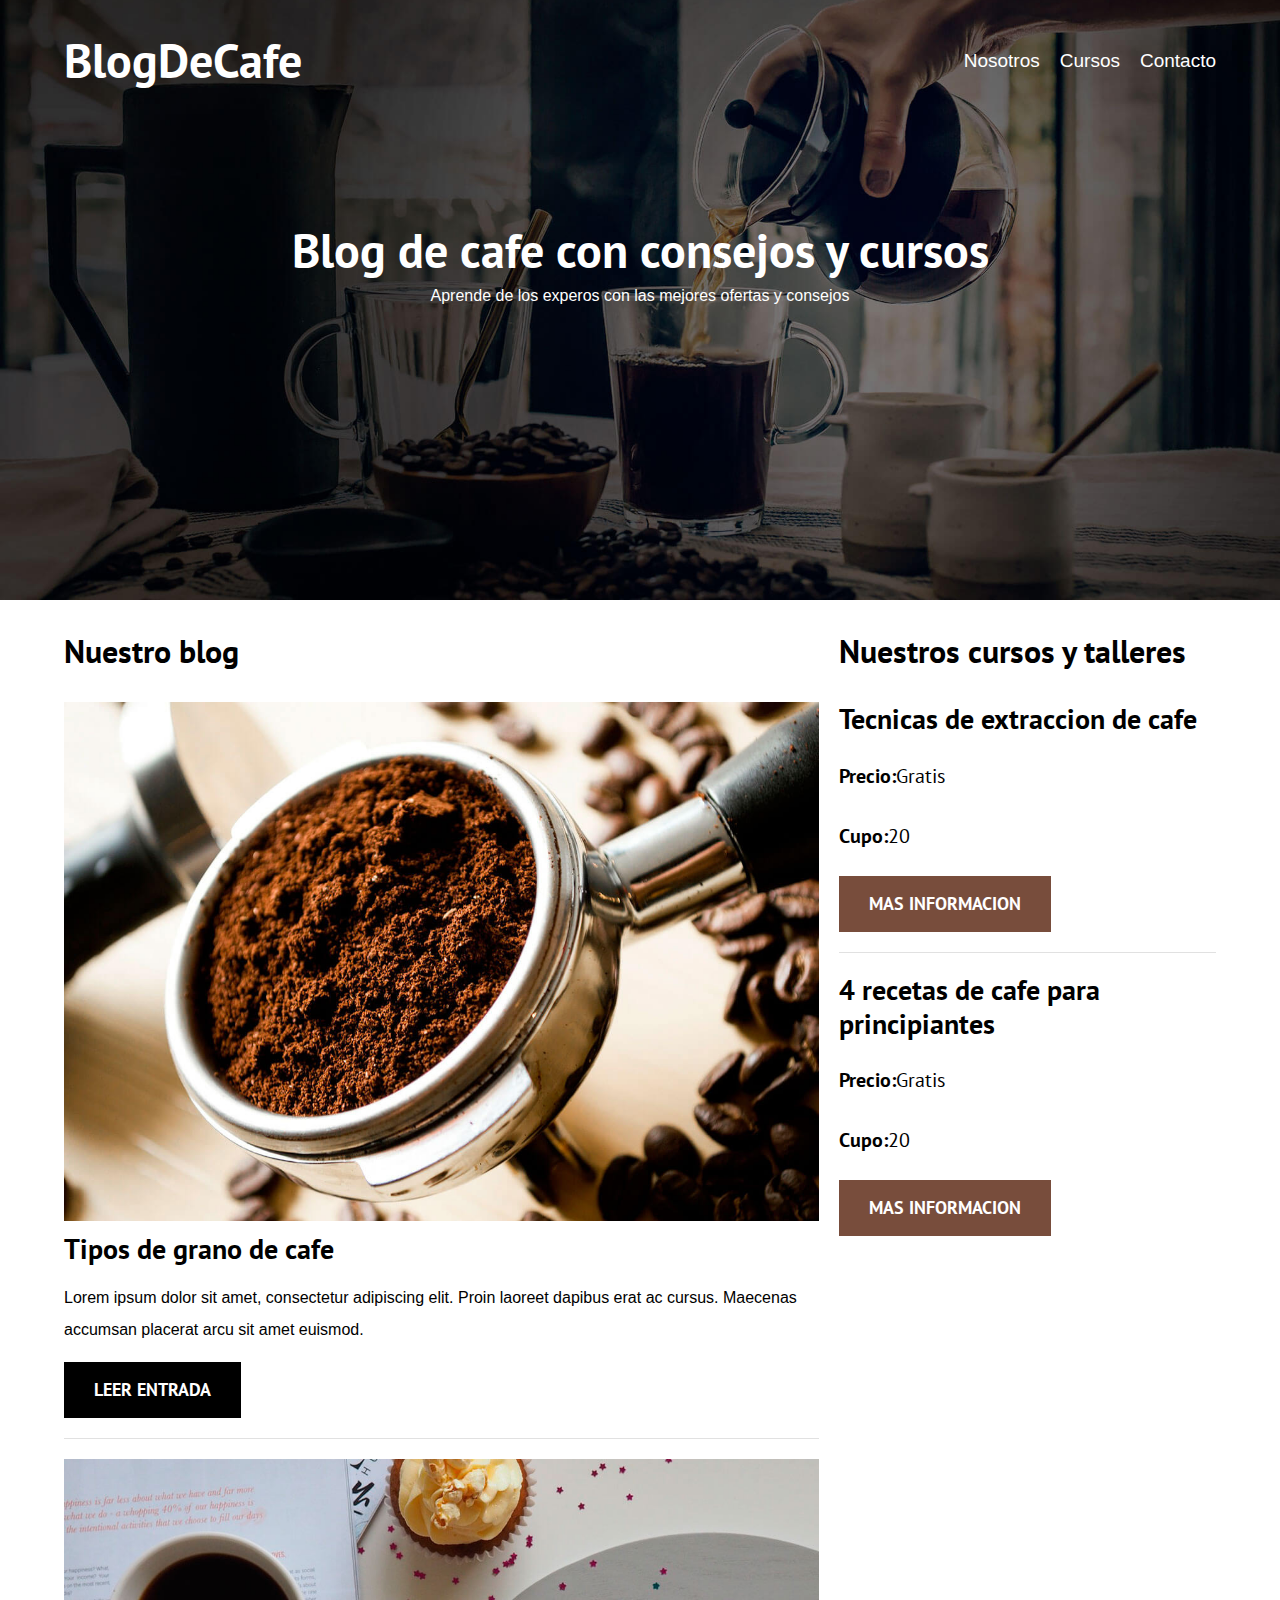
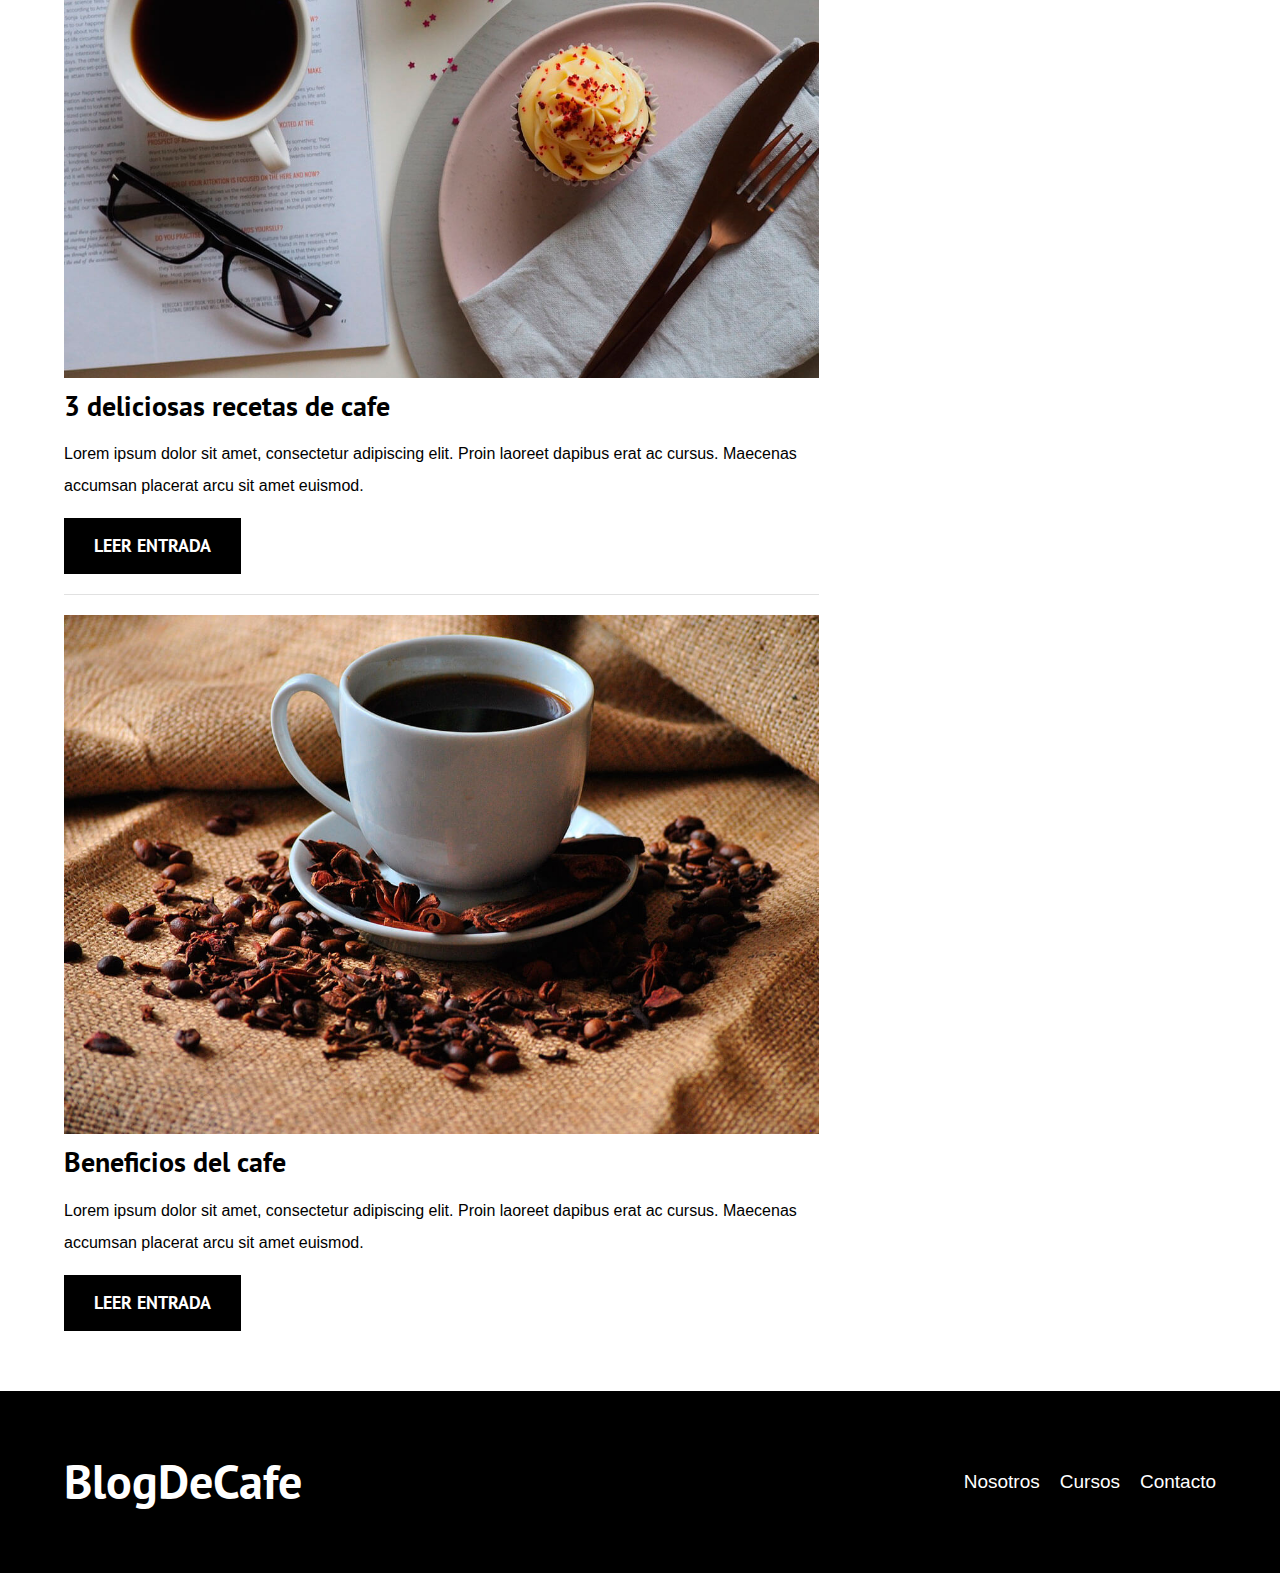
<file: index.html>
<!DOCTYPE html>
<html>
    <head>
        <meta charset="utf-8">
        <meta http-equiv="X-UA-Compatible" content="IE=edge">
        <title>CafeBlog</title>
        <meta name="description" content="">
        <meta name="viewport" content="width=device-width, initial-scale=1">
        <link rel="stylesheet" href="css/normalize.css">
        <link rel="preconnect" href="https://fonts.gstatic.com">
        <link href="https://fonts.googleapis.com/css2?family=PT+Sans:wght@400;700&display=swap" rel="stylesheet">
        <link rel="stylesheet" href="css/style.css">
    </head>
    <body>
    <header class="header">
        <div class="contenedor">
            <div class="barra">
                <a class="logo no-margin text-center " href="index.html">
                    <h1 class="logo-nombre">Blog<span class="logo__bold">DeCafe</span></h1>
                </a>
                <nav class="navegacion">
                    <a href="nosotros.html" class="navegacion__enlace">Nosotros</a>
                    <a href="cursos.html" class="navegacion__enlace">Cursos</a>
                    <a href="contacto.html" class="navegacion__enlace">Contacto</a>
                </nav>
            </div>
        </div>
        
        <div class="header__texto">
            <h1 class="no-margin">Blog de cafe con consejos y cursos</h1>
            <p class="no-margin">Aprende de los experos con las mejores ofertas y consejos</p>
        </div>
    </header>
    <div class="contenedor contenido-principal">
        <main class="blog">
            <h3>Nuestro blog</h3>
            <article class="entrada">   
                <div class="entrada__imagen">
                    <img src="img/blog1.jpg" rel="imagen blog" loading="lazy">
                </div>
                <div class="entrada__contenido">
                    <h4 class=no-margin>Tipos de grano de cafe</h4>                    
                    <p>Lorem ipsum dolor sit amet, consectetur adipiscing elit. Proin laoreet dapibus erat ac cursus. Maecenas accumsan placerat arcu sit amet euismod.</p>
                    <a href="entrada.html" class="boton boton--primario">Leer entrada</a>
                </div>
            </article>
            <article class="entrada">   
                <div class="entrada__imagen">
                    <img src="img/blog2.jpg" rel="imagen blog" loading="lazy">
                </div>
                <div class="entrada__contenido">
                    <h4 class=no-margin>3 deliciosas recetas de cafe</h4>                    
                    <p>Lorem ipsum dolor sit amet, consectetur adipiscing elit. Proin laoreet dapibus erat ac cursus. Maecenas accumsan placerat arcu sit amet euismod.</p>
                    <a href="entrada.html" class="boton boton--primario">Leer entrada</a>
                </div>
            </article>
            <article class="entrada">   
                <div class="entrada__imagen">
                    <img src="img/blog3.jpg" rel="imagen blog" loading="lazy">
                </div>
                <div class="entrada__contenido">
                    <h4 class=no-margin>Beneficios del cafe</h4>                    
                    <p>Lorem ipsum dolor sit amet, consectetur adipiscing elit. Proin laoreet dapibus erat ac cursus. Maecenas accumsan placerat arcu sit amet euismod.</p>
                    <a href="entrada.html" class="boton boton--primario">Leer entrada</a>
                </div>
            </article>
        </main>
        <aside class="sidebar">
            <h3>Nuestros cursos y talleres</h3>
            <ul class="cursos no-padding">
                <li class="widget-curso">
                    <h4 class="no-margin">Tecnicas de extraccion de cafe</h4>
                    <p class="widget-curso__label">Precio:<span class="widget-curso__info">Gratis</span></p>
                    <p class="widget-curso__label">Cupo:<span class="widget-curso__info">20</span></p> 
                    <a href="entrada.html" class="boton boton--secundario">Mas informacion</a> 
                </li>
                <li class="widget-curso">
                    <h4 class="no-margin">4 recetas de cafe para principiantes</h4>
                    <p class="widget-curso__label">Precio:<span class="widget-curso__info">Gratis</span></p>
                    <p class="widget-curso__label">Cupo:<span class="widget-curso__info">20</span></p> 
                    <a href="entrada.html" class="boton boton--secundario">Mas informacion</a> 
                </li> 
            </ul>
        </aside>
    </div>
    <footer class="footer">
        <div class="contenedor">
            <div class="barra">
                <a class="logo no-margin text-center " href="index.html">
                    <h1 class="logo-nombre">Blog<span class="logo__bold">DeCafe</span></h1>
                </a>
                <nav class="navegacion">
                    <a href="nosotros.html" class="navegacion__enlace">Nosotros</a>
                    <a href="cursos.html" class="navegacion__enlace">Cursos</a>
                    <a href="contacto.html" class="navegacion__enlace">Contacto</a>
                </nav>
            </div>
        </div>  
    </footer>
    </body>
</html>
</file>
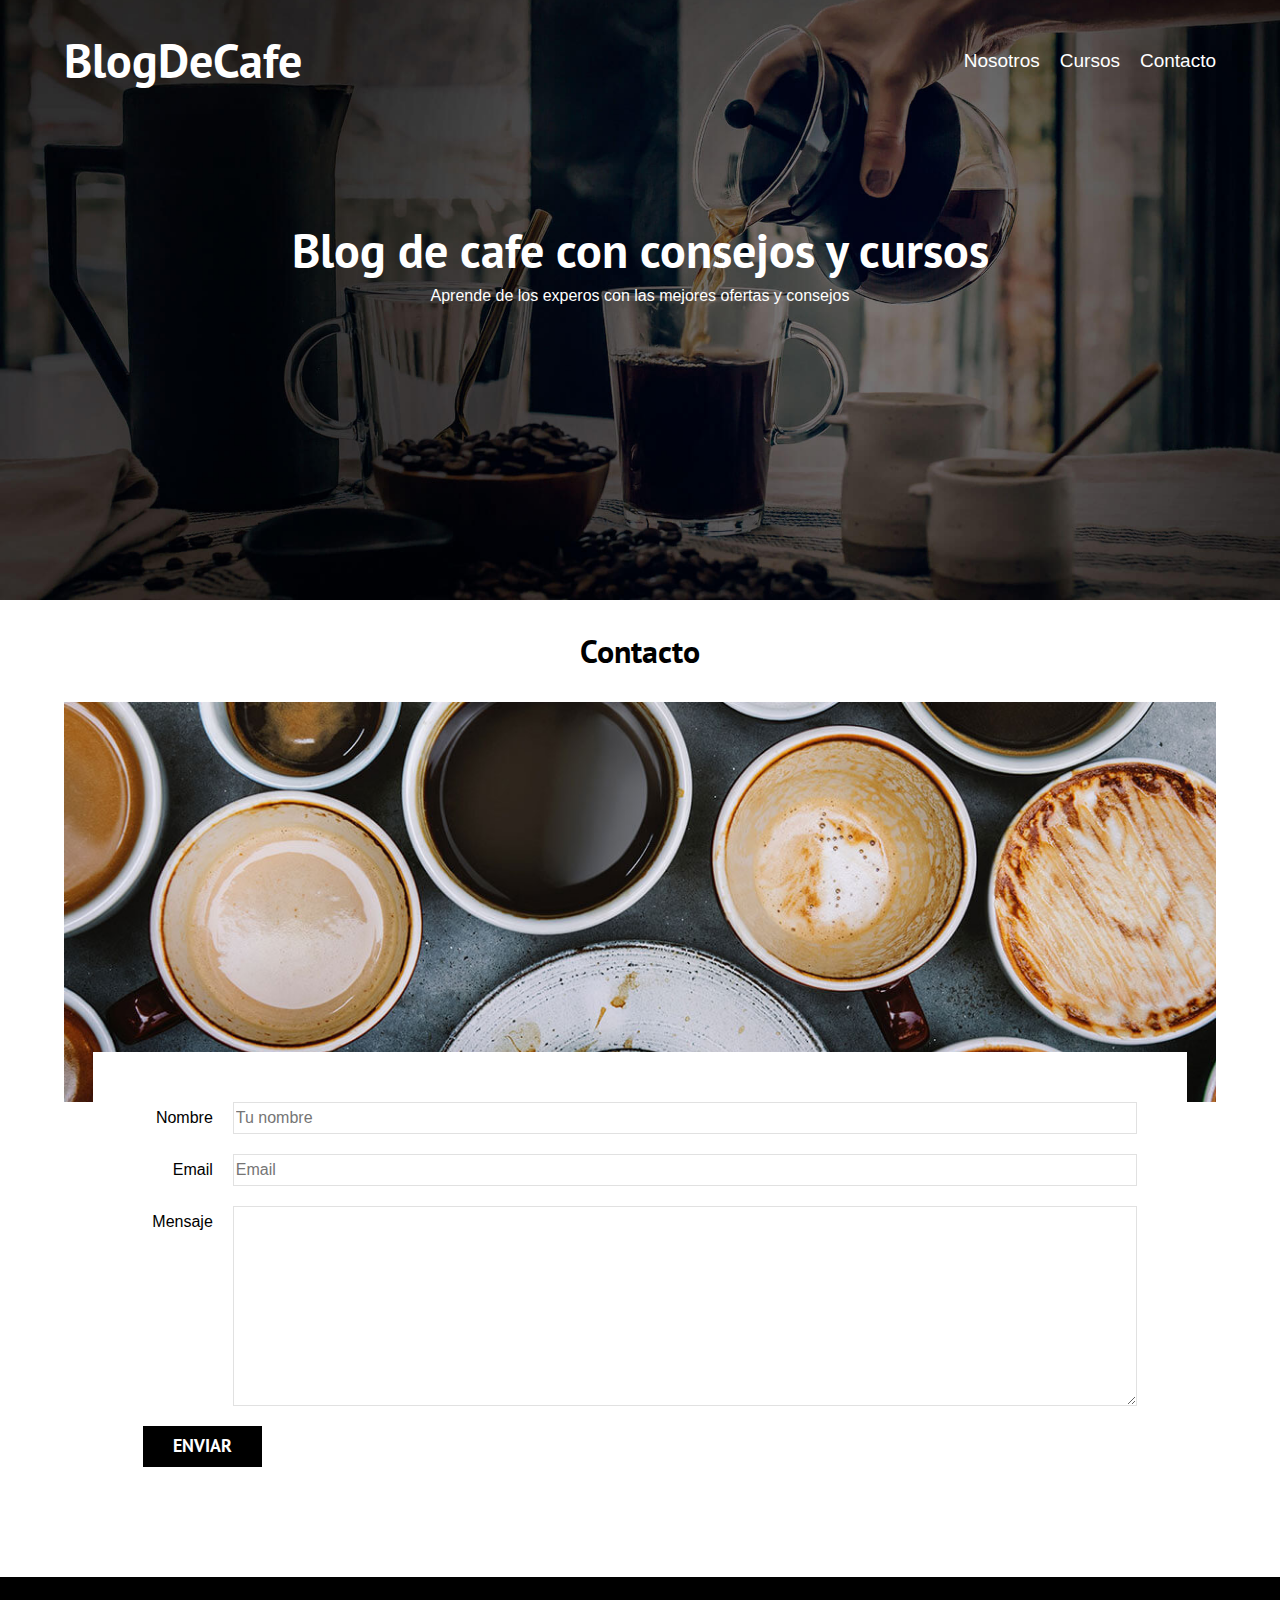
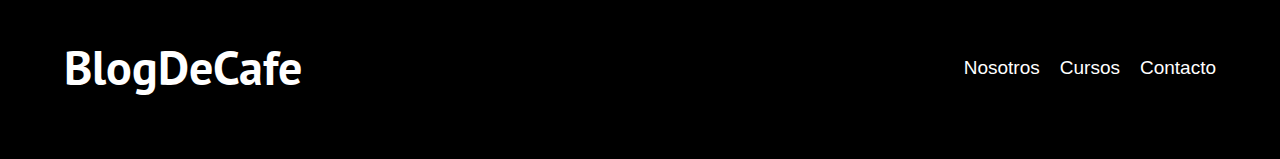
<file: contacto.html>
<!DOCTYPE html>
<html>
    <head>
        <meta charset="utf-8">
        <meta http-equiv="X-UA-Compatible" content="IE=edge">
        <title>CafeBlog</title>
        <meta name="description" content="">
        <meta name="viewport" content="width=device-width, initial-scale=1">
        <link rel="stylesheet" href="css/normalize.css">
        <link rel="preconnect" href="https://fonts.gstatic.com">
        <link href="https://fonts.googleapis.com/css2?family=PT+Sans:wght@400;700&display=swap" rel="stylesheet">
        <link rel="stylesheet" href="css/style.css">
    </head>
    <body>
    <header class="header">
        <div class="contenedor">
            <div class="barra">
                <a class="logo no-margin text-center " href="index.html">
                    <h1 class="logo-nombre">Blog<span class="logo__bold">DeCafe</span></h1>
                </a>
                <nav class="navegacion">
                    <a href="nosotros.html" class="navegacion__enlace">Nosotros</a>
                    <a href="cursos.html" class="navegacion__enlace">Cursos</a>
                    <a href="contacto.html" class="navegacion__enlace">Contacto</a>
                </nav>
            </div>
        </div>
        
        <div class="header__texto">
            <h1 class="no-margin">Blog de cafe con consejos y cursos</h1>
            <p class="no-margin">Aprende de los experos con las mejores ofertas y consejos</p>
        </div>
    </header>
    <main class="contenedor">
        <h3 class="text-center">Contacto</h3>  

        <div class="contacto-bg"></div>

        <form class="formulario">
            <div class="campo">
                <label class="campo__label" for="nombre">Nombre</label>
                <input class="campo__field" type="text" placeholder="Tu nombre" id="nombre">
            </div>
            <div class="campo">
                <label class="campo__label" for="email">Email</label>
                <input class="campo__field"  type="email" placeholder="Email" id="email">
            </div>
            <div class="campo">
                <label class="campo__label" for="mensaje">Mensaje</label>
                <textarea class="campo__field campo__field--textarea" id="mensaje"></textarea>
            </div>
            <div>
                <input type="submit" value="Enviar" class="boton boton--primario">
            </div>

        </form>

        
    </main>
    <footer class="footer">
        <div class="contenedor">
            <div class="barra">
                <a class="logo no-margin text-center " href="index.html">
                    <h1 class="logo-nombre">Blog<span class="logo__bold">DeCafe</span></h1>
                </a>
                <nav class="navegacion">
                    <a href="nosotros.html" class="navegacion__enlace">Nosotros</a>
                    <a href="cursos.html" class="navegacion__enlace">Cursos</a>
                    <a href="contacto.html" class="navegacion__enlace">Contacto</a>
                </nav>
            </div>
        </div>  
    </footer>
    </body>
</html>
</file>
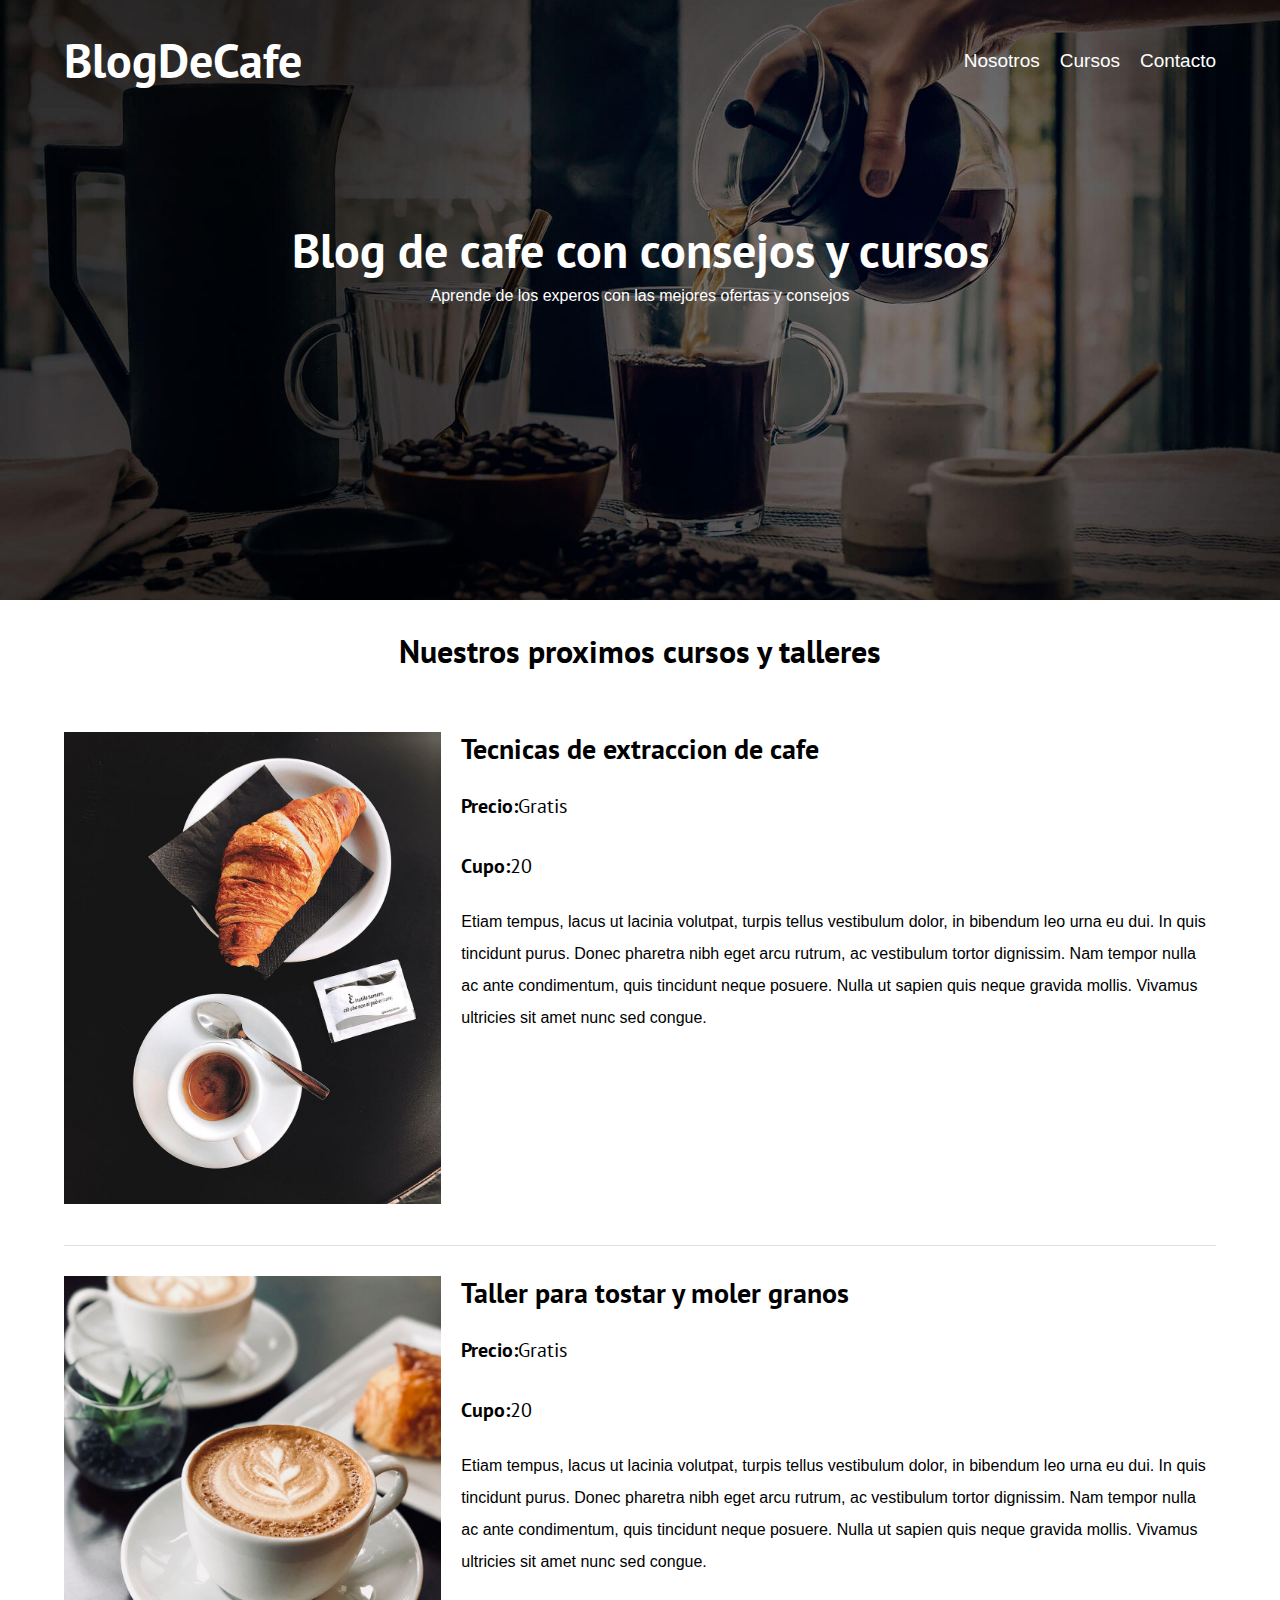
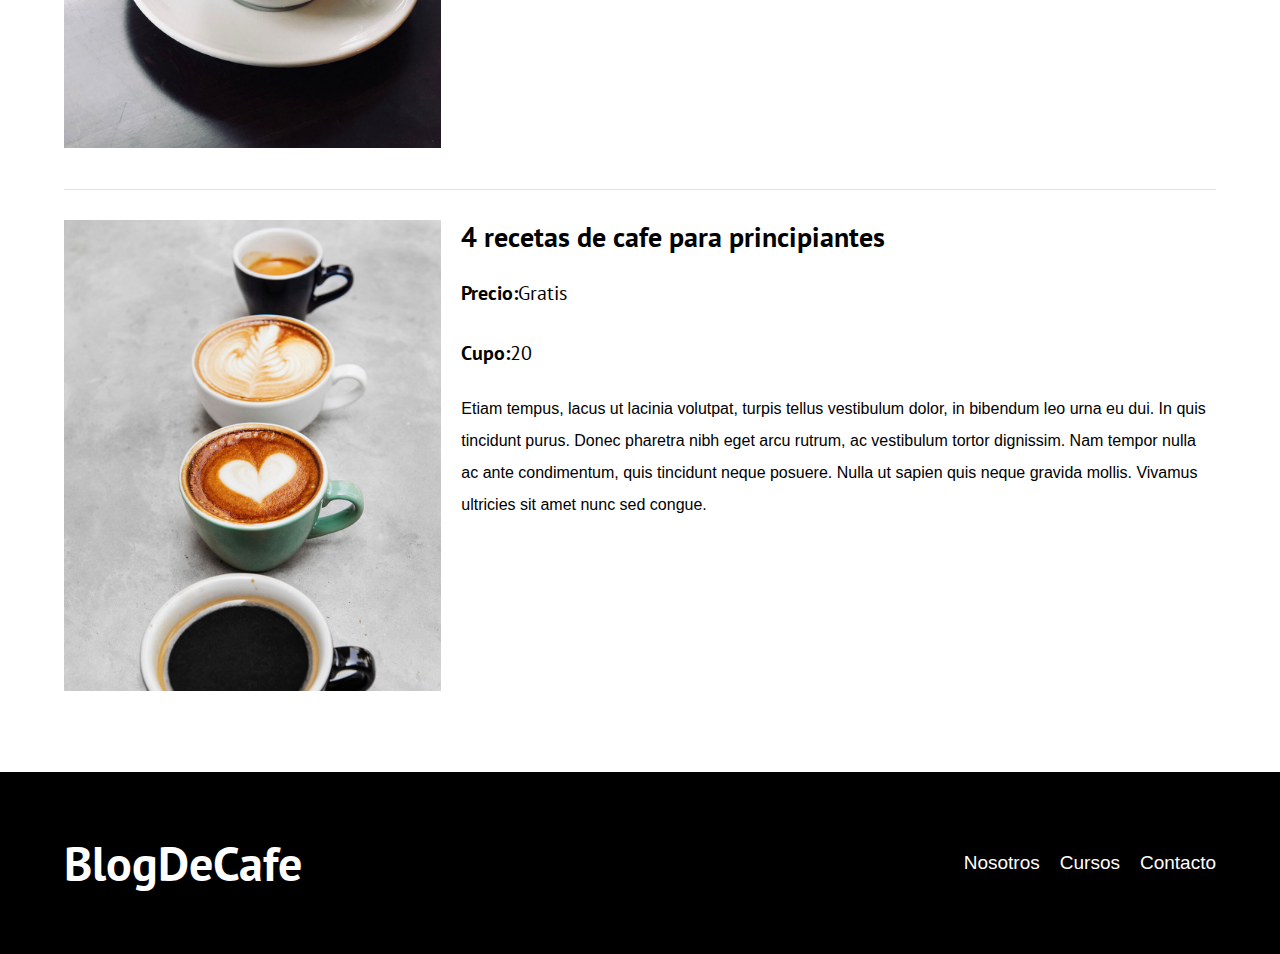
<file: cursos.html>
<!DOCTYPE html>
<html>
    <head>
        <meta charset="utf-8">
        <meta http-equiv="X-UA-Compatible" content="IE=edge">
        <title>CafeBlog</title>
        <meta name="description" content="">
        <meta name="viewport" content="width=device-width, initial-scale=1">
        <link rel="stylesheet" href="css/normalize.css">
        <link rel="preconnect" href="https://fonts.gstatic.com">
        <link href="https://fonts.googleapis.com/css2?family=PT+Sans:wght@400;700&display=swap" rel="stylesheet">
        <link rel="stylesheet" href="css/style.css">
    </head>
    <body>
    <header class="header">
        <div class="contenedor">
            <div class="barra">
                <a class="logo no-margin text-center " href="index.html">
                    <h1 class="logo-nombre">Blog<span class="logo__bold">DeCafe</span></h1>
                </a>
                <nav class="navegacion">
                    <a href="nosotros.html" class="navegacion__enlace">Nosotros</a>
                    <a href="cursos.html" class="navegacion__enlace">Cursos</a>
                    <a href="contacto.html" class="navegacion__enlace">Contacto</a>
                </nav>
            </div>
        </div>
        
        <div class="header__texto">
            <h1 class="no-margin">Blog de cafe con consejos y cursos</h1>
            <p class="no-margin">Aprende de los experos con las mejores ofertas y consejos</p>
        </div>
    </header>
    <main class="contenedor">
        <h3 class="text-center">Nuestros proximos cursos y talleres</h3>  
        <div class="curso">
            <div class="curso__imagen">
                <img src="img/curso1.jpg" alt="imagen curso">
            </div>
            <div class="curso__informacion">
                <h4 class="no-margin">Tecnicas de extraccion de cafe</h4>
                <p class="curso__label">Precio:<span class="curso__info">Gratis</span></p>
                <p class="curso__label">Cupo:<span class="curso__info">20</span></p> 
                <p class="curso__descripcion">Etiam tempus, lacus ut lacinia volutpat, turpis tellus vestibulum dolor, in bibendum leo urna eu dui. In quis tincidunt purus. Donec pharetra nibh eget arcu rutrum, ac vestibulum tortor dignissim. Nam tempor nulla ac ante condimentum, quis tincidunt neque posuere. Nulla ut sapien quis neque gravida mollis. Vivamus ultricies sit amet nunc sed congue.</p>
            </div><!--Curso informacion-->
        </div><!--Curso-->

        <div class="curso">
            <div class="curso__imagen">
                <img src="img/curso2.jpg" alt="imagen curso">
            </div>
            <div class="curso__informacion">
                <h4 class="no-margin">Taller para tostar y moler granos</h4>
                <p class="curso__label">Precio:<span class="curso__info">Gratis</span></p>
                <p class="curso__label">Cupo:<span class="curso__info">20</span></p> 
                <p class="curso__descripcion">Etiam tempus, lacus ut lacinia volutpat, turpis tellus vestibulum dolor, in bibendum leo urna eu dui. In quis tincidunt purus. Donec pharetra nibh eget arcu rutrum, ac vestibulum tortor dignissim. Nam tempor nulla ac ante condimentum, quis tincidunt neque posuere. Nulla ut sapien quis neque gravida mollis. Vivamus ultricies sit amet nunc sed congue.</p>
            </div><!--Curso informacion-->
        </div><!--Curso-->

        <div class="curso">
            <div class="curso__imagen">
                <img src="img/curso3.jpg" alt="imagen curso">
            </div>
            <div class="curso__informacion">
                <h4 class="no-margin">4 recetas de cafe para principiantes</h4>
                <p class="curso__label">Precio:<span class="curso__info">Gratis</span></p>
                <p class="curso__label">Cupo:<span class="curso__info">20</span></p> 
                <p class="curso__descripcion">Etiam tempus, lacus ut lacinia volutpat, turpis tellus vestibulum dolor, in bibendum leo urna eu dui. In quis tincidunt purus. Donec pharetra nibh eget arcu rutrum, ac vestibulum tortor dignissim. Nam tempor nulla ac ante condimentum, quis tincidunt neque posuere. Nulla ut sapien quis neque gravida mollis. Vivamus ultricies sit amet nunc sed congue.</p>
            </div><!--Curso informacion-->
        </div><!--Curso--> 
    </main>
    <footer class="footer">
        <div class="contenedor">
            <div class="barra">
                <a class="logo no-margin text-center " href="index.html">
                    <h1 class="logo-nombre">Blog<span class="logo__bold">DeCafe</span></h1>
                </a>
                <nav class="navegacion">
                    <a href="nosotros.html" class="navegacion__enlace">Nosotros</a>
                    <a href="cursos.html" class="navegacion__enlace">Cursos</a>
                    <a href="contacto.html" class="navegacion__enlace">Contacto</a>
                </nav>
            </div>
        </div>  
    </footer>
    </body>
</html>
</file>
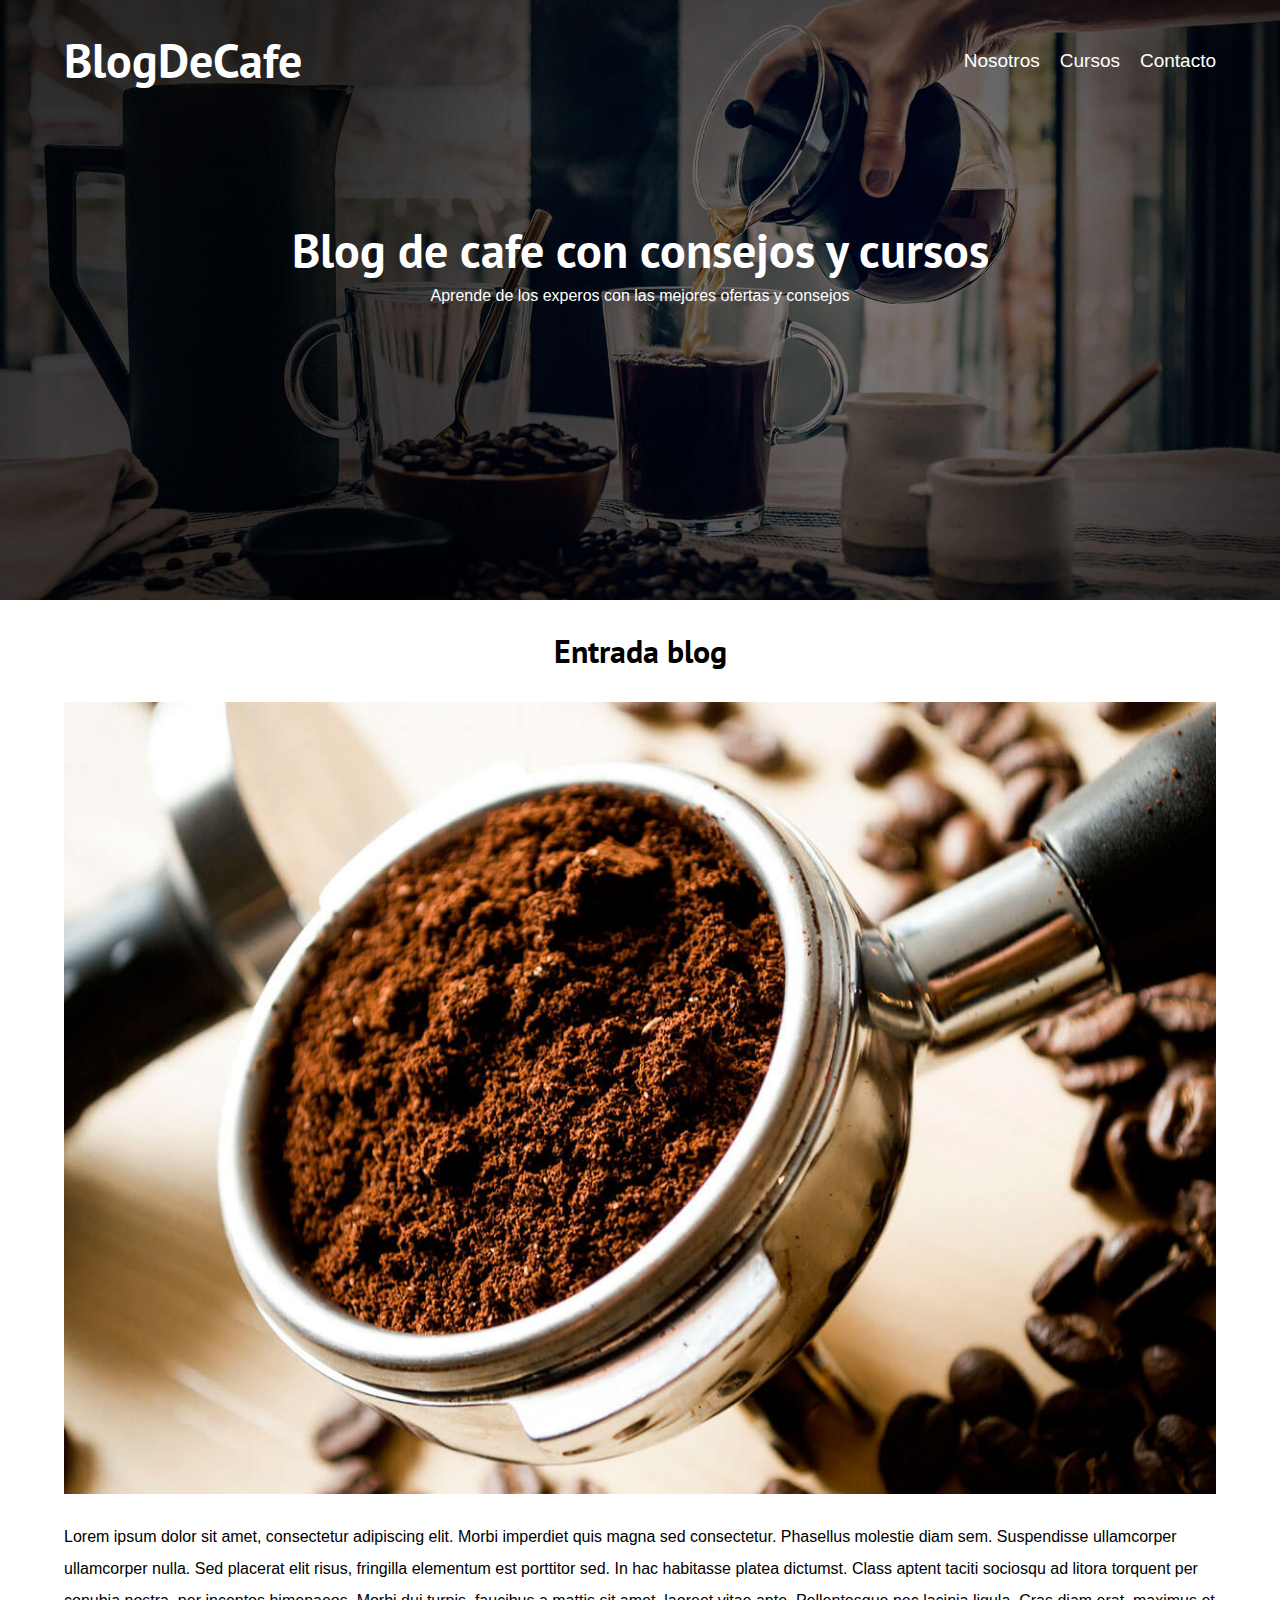
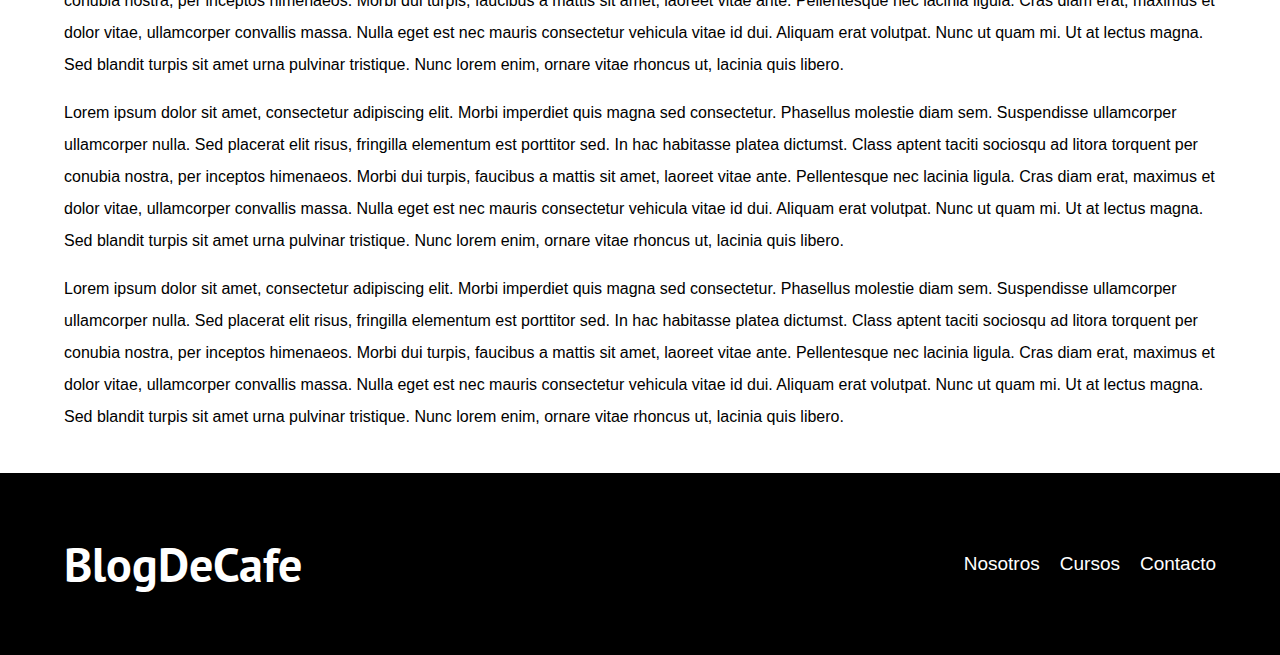
<file: entrada.html>
<!DOCTYPE html>
<html>
    <head>
        <meta charset="utf-8">
        <meta http-equiv="X-UA-Compatible" content="IE=edge">
        <title>CafeBlog</title>
        <meta name="description" content="">
        <meta name="viewport" content="width=device-width, initial-scale=1">
        <link rel="stylesheet" href="css/normalize.css">
        <link rel="preconnect" href="https://fonts.gstatic.com">
        <link href="https://fonts.googleapis.com/css2?family=PT+Sans:wght@400;700&display=swap" rel="stylesheet">
        <link rel="stylesheet" href="css/style.css">
    </head>
    <body>
    <header class="header">
        <div class="contenedor">
            <div class="barra">
                <a class="logo no-margin text-center " href="index.html">
                    <h1 class="logo-nombre">Blog<span class="logo__bold">DeCafe</span></h1>
                </a>
                <nav class="navegacion">
                    <a href="nosotros.html" class="navegacion__enlace">Nosotros</a>
                    <a href="cursos.html" class="navegacion__enlace">Cursos</a>
                    <a href="contacto.html" class="navegacion__enlace">Contacto</a>
                </nav>
            </div>
        </div>
        
        <div class="header__texto">
            <h1 class="no-margin">Blog de cafe con consejos y cursos</h1>
            <p class="no-margin">Aprende de los experos con las mejores ofertas y consejos</p>
        </div>
    </header>
    <main class="contenedor">
        <h3 class="text-center">Entrada blog</h3>  
        <img src="img/blog1.jpg" alt="imagen entrada">
        <p>Lorem ipsum dolor sit amet, consectetur adipiscing elit. Morbi imperdiet quis magna sed consectetur. Phasellus molestie diam sem. Suspendisse ullamcorper ullamcorper nulla. Sed placerat elit risus, fringilla elementum est porttitor sed. In hac habitasse platea dictumst. Class aptent taciti sociosqu ad litora torquent per conubia nostra, per inceptos himenaeos. Morbi dui turpis, faucibus a mattis sit amet, laoreet vitae ante. Pellentesque nec lacinia ligula. Cras diam erat, maximus et dolor vitae, ullamcorper convallis massa. Nulla eget est nec mauris consectetur vehicula vitae id dui. Aliquam erat volutpat. Nunc ut quam mi. Ut at lectus magna. Sed blandit turpis sit amet urna pulvinar tristique. Nunc lorem enim, ornare vitae rhoncus ut, lacinia quis libero.</p>
        <p>Lorem ipsum dolor sit amet, consectetur adipiscing elit. Morbi imperdiet quis magna sed consectetur. Phasellus molestie diam sem. Suspendisse ullamcorper ullamcorper nulla. Sed placerat elit risus, fringilla elementum est porttitor sed. In hac habitasse platea dictumst. Class aptent taciti sociosqu ad litora torquent per conubia nostra, per inceptos himenaeos. Morbi dui turpis, faucibus a mattis sit amet, laoreet vitae ante. Pellentesque nec lacinia ligula. Cras diam erat, maximus et dolor vitae, ullamcorper convallis massa. Nulla eget est nec mauris consectetur vehicula vitae id dui. Aliquam erat volutpat. Nunc ut quam mi. Ut at lectus magna. Sed blandit turpis sit amet urna pulvinar tristique. Nunc lorem enim, ornare vitae rhoncus ut, lacinia quis libero.</p>
        <p>Lorem ipsum dolor sit amet, consectetur adipiscing elit. Morbi imperdiet quis magna sed consectetur. Phasellus molestie diam sem. Suspendisse ullamcorper ullamcorper nulla. Sed placerat elit risus, fringilla elementum est porttitor sed. In hac habitasse platea dictumst. Class aptent taciti sociosqu ad litora torquent per conubia nostra, per inceptos himenaeos. Morbi dui turpis, faucibus a mattis sit amet, laoreet vitae ante. Pellentesque nec lacinia ligula. Cras diam erat, maximus et dolor vitae, ullamcorper convallis massa. Nulla eget est nec mauris consectetur vehicula vitae id dui. Aliquam erat volutpat. Nunc ut quam mi. Ut at lectus magna. Sed blandit turpis sit amet urna pulvinar tristique. Nunc lorem enim, ornare vitae rhoncus ut, lacinia quis libero.</p>

    </main>
    <footer class="footer">
        <div class="contenedor">
            <div class="barra">
                <a class="logo no-margin text-center " href="index.html">
                    <h1 class="logo-nombre">Blog<span class="logo__bold">DeCafe</span></h1>
                </a>
                <nav class="navegacion">
                    <a href="nosotros.html" class="navegacion__enlace">Nosotros</a>
                    <a href="cursos.html" class="navegacion__enlace">Cursos</a>
                    <a href="contacto.html" class="navegacion__enlace">Contacto</a>
                </nav>
            </div>
        </div>  
    </footer>
    </body>
</html>
</file>
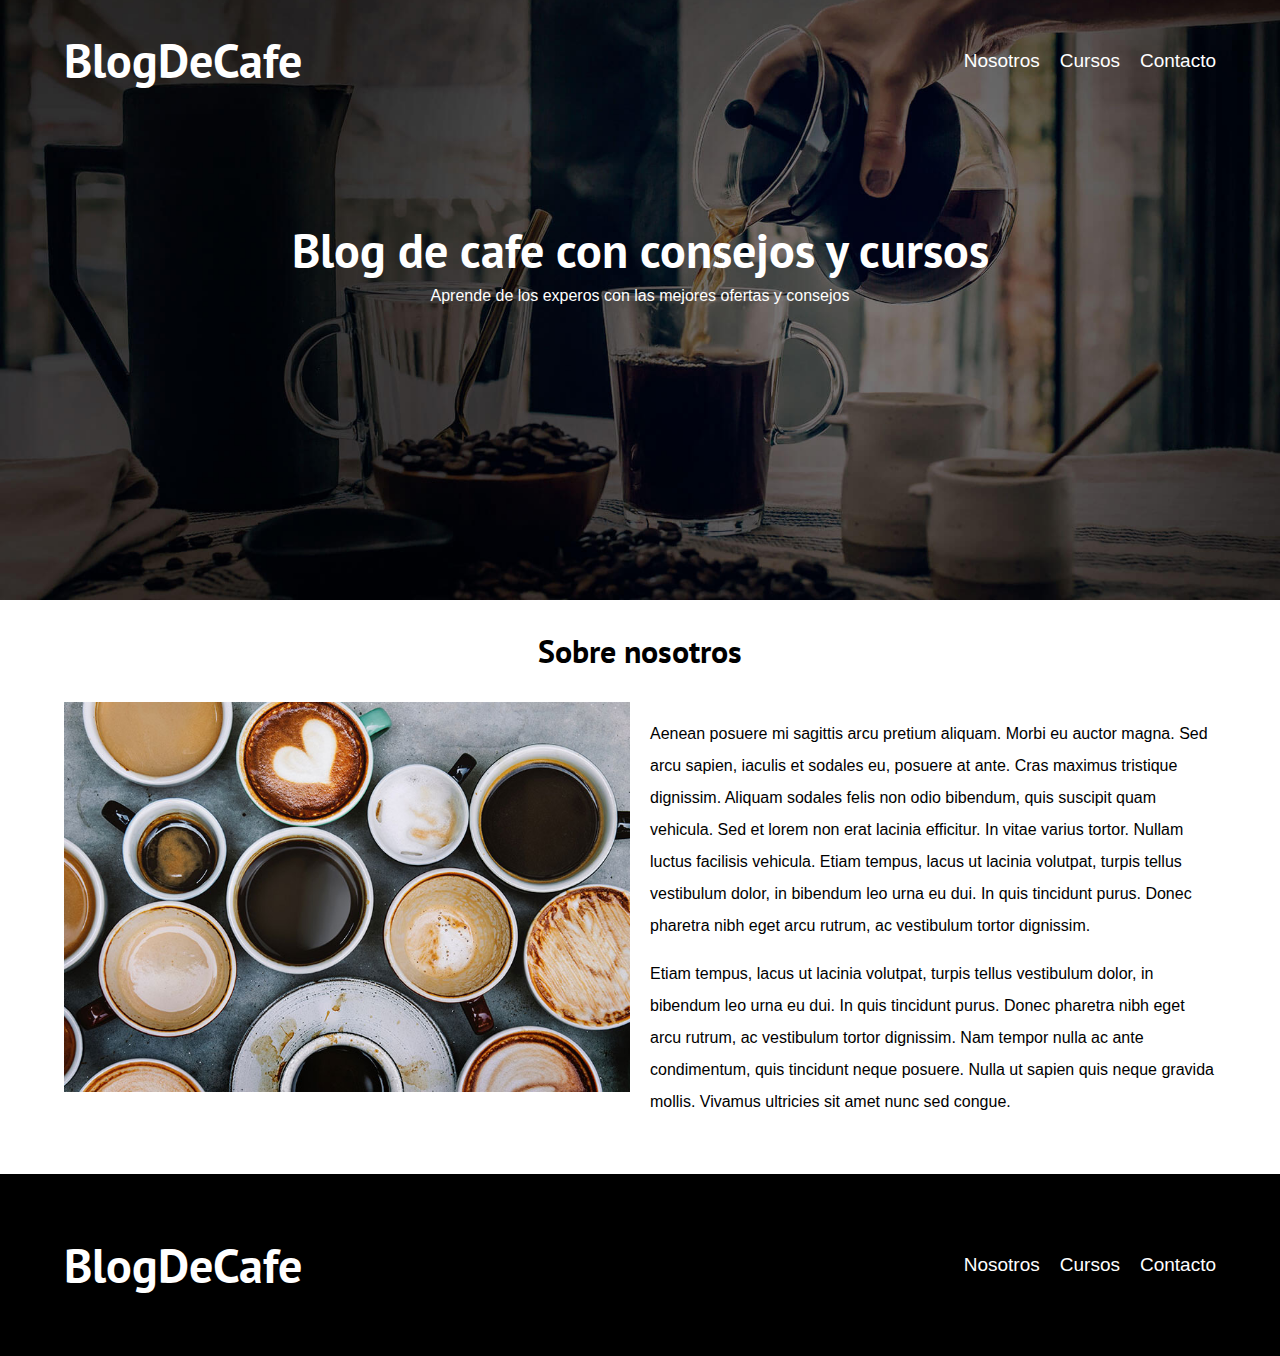
<file: nosotros.html>
<!DOCTYPE html>
<html>
    <head>
        <meta charset="utf-8">
        <meta http-equiv="X-UA-Compatible" content="IE=edge">
        <title>CafeBlog</title>
        <meta name="description" content="">
        <meta name="viewport" content="width=device-width, initial-scale=1">
        <link rel="stylesheet" href="css/normalize.css">
        <link rel="preconnect" href="https://fonts.gstatic.com">
        <link href="https://fonts.googleapis.com/css2?family=PT+Sans:wght@400;700&display=swap" rel="stylesheet">
        <link rel="stylesheet" href="css/style.css">
    </head>
    <body>
    <header class="header">
        <div class="contenedor">
            <div class="barra">
                <a class="logo no-margin text-center " href="index.html">
                    <h1 class="logo-nombre">Blog<span class="logo__bold">DeCafe</span></h1>
                </a>
                <nav class="navegacion">
                    <a href="nosotros.html" class="navegacion__enlace">Nosotros</a>
                    <a href="cursos.html" class="navegacion__enlace">Cursos</a>
                    <a href="contacto.html" class="navegacion__enlace">Contacto</a>
                </nav>
            </div>
        </div>
        
        <div class="header__texto">
            <h1 class="no-margin">Blog de cafe con consejos y cursos</h1>
            <p class="no-margin">Aprende de los experos con las mejores ofertas y consejos</p>
        </div>
    </header>
    <main class="contenedor">
        <h3 class="text-center">Sobre nosotros</h3>  
        <div class="sobre-nosotros">
            <div class="sobre-nosotros__imagen">
                <img src="img/nosotros.jpg" alt="imagen nosotros">
            </div>
            <div class="sobre-nosotros__texto">
                <p>Aenean posuere mi sagittis arcu pretium aliquam. Morbi eu auctor magna. Sed arcu sapien, iaculis et sodales eu, posuere at ante. Cras maximus tristique dignissim. Aliquam sodales felis non odio bibendum, quis suscipit quam vehicula. Sed et lorem non erat lacinia efficitur. In vitae varius tortor. Nullam luctus facilisis vehicula. Etiam tempus, lacus ut lacinia volutpat, turpis tellus vestibulum dolor, in bibendum leo urna eu dui. In quis tincidunt purus. Donec pharetra nibh eget arcu rutrum, ac vestibulum tortor dignissim.</p>
                <p>Etiam tempus, lacus ut lacinia volutpat, turpis tellus vestibulum dolor, in bibendum leo urna eu dui. In quis tincidunt purus. Donec pharetra nibh eget arcu rutrum, ac vestibulum tortor dignissim. Nam tempor nulla ac ante condimentum, quis tincidunt neque posuere. Nulla ut sapien quis neque gravida mollis. Vivamus ultricies sit amet nunc sed congue.</p>
            </div>
        </div> 
    </main>
    <footer class="footer">
        <div class="contenedor">
            <div class="barra">
                <a class="logo no-margin text-center " href="index.html">
                    <h1 class="logo-nombre">Blog<span class="logo__bold">DeCafe</span></h1>
                </a>
                <nav class="navegacion">
                    <a href="nosotros.html" class="navegacion__enlace">Nosotros</a>
                    <a href="cursos.html" class="navegacion__enlace">Cursos</a>
                    <a href="contacto.html" class="navegacion__enlace">Contacto</a>
                </nav>
            </div>
        </div>  
    </footer>
    </body>
</html>
</file>
<file: css/style.css>
:root{
    --fuenteHeading: 'PT Sans', sans-serif;
    --funeteParrafo: 'Open Sans', sans-serif;
    --primario: #784d3c;
    --blanco: #ffffff;
    --negro: #000000;
    --claro: #e1e1e1;
}
html{
    box-sizing: border-box;
    font-size: 62.5%;
}
*,*:before,*:after{
    box-sizing: inherit;
}
body{
    font-family: var(--funeteParrafo);
    font-size: 1.6rem;
    line-height: 2;
}

/**Globales**/
.contenedor{
    max-width: 120rem;
    width: 90%;
    margin: 0 auto;
}
a{
    text-decoration: none;
}
h1,h2,h3,h4{
    font-family: var(--fuenteHeading);
    line-height: 1.2;
}
h1{
    font-size: 4.8rem;
}
h2{
    font-size: 4rem;
}
h3{
    font-size: 3.2rem;
}
h4{
    font-size: 2.8rem;
}
img{
    max-width: 100%;
}

/**utilidades**/
.no-margin{
    margin: 0;
}
.no-padding{
    padding: 0;
}
.text-center{
    text-align: center;
}

/**Header**/
.header{
    background-image: url(../img/banner.jpg);
    height: 60rem;
    background-repeat: no-repeat;
    background-size: cover;
    background-position: center center;

}
.header__texto{
    text-align: center;
    color: var(--blanco);  
}
@media(min-width:768px){
    .header__texto{
        margin-top: 10rem;
    }
}
@media(min-width:768px){
    .barra{
        display: flex;
        justify-content: space-between;
        align-items: center;
    }
}
.logo{
    color: var(--blanco);
}
.logo__nombre{
    font-weight: normal;
}
.logo__bold{
    font-weight: bold;
}
@media(min-width:768px){
    .navegacion{
        display: flex;
        gap: 2rem;
    }
}
.navegacion__enlace{
    display: block;
    color: var(--blanco);
    text-align: center;
    font-size: 1.9rem;
}

/**Contenido**/
@media(min-width:768px){
    .contenido-principal{
        display: grid;
        grid-template-columns: 2fr 1fr;
        gap: 2rem;
    }
}
.entrada{
    border-bottom: 1px solid var(--claro);
    margin-bottom: 2rem;
}
.entrada:last-of-type{
    border: none;
    margin: 0;
}
.boton{
    display: block;
    font-family: var(--fuenteHeading);
    color: var(--blanco);
    text-align: center;
    padding: 1rem 3rem;
    font-size: 1.8rem;
    text-transform: uppercase;
    font-weight: 700;
    margin-bottom: 2rem;
    border: none;
}
@media(min-width:768px){
    .boton{
        display: inline-block;
    }
}
.boton:hover{
    cursor: pointer;
}
.boton--primario{
    background-color: var(--negro);
}
.boton--secundario{
    background-color: var(--primario);
}
.cursos{
    list-style: none;
}
.widget-curso{
    border-bottom: 1px solid var(--claro);
    margin-bottom: 2rem;
}
.widget-curso:last-of-type{
    border: none;
    margin: 0;
}
.widget-curso__label,
.curso__label{
    font-family: var(--fuenteHeading);
    font-weight: bold;
}
.widget-curso__info,
.curso__info{
    font-weight: normal;
}
.widget-curso__label,
.widget-curso__info,
.curso__label,
.curso__info{
    font-size: 2rem;
}

/**Footer**/
.footer{
    background-color: var(--negro);
    padding: 3rem 0;
    margin-top: 4rem ;
}

/**Sobre nosotros**/
@media(min-width:768px){
    .sobre-nosotros{
        display: flex;
        gap: 2rem;
    }
    .sobre-nosotros__imagen,
    .sobre-nosotros__texto{
        flex-basis: 50%;
    }
} 

/**Cursos**/
.curso{
     padding: 3rem 0;
     border-bottom: 1px solid var(--claro);
}
@media(min-width:768px){
     .curso{
         display: grid;
         grid-template-columns: 1fr 2fr;
         column-gap: 2rem;
     }
}
.curso:last-of-type{
     border: none;
}

/**Contacto**/
.contacto-bg{
    background-image: url(../img/contacto.jpg);
    height: 40rem;
    background-size: cover;
}

.formulario{
    background-color: var(--blanco);
    margin: -5rem auto 0 auto;
    width: 95%;
    padding: 5rem;
}
.campo{
    display: flex;
    margin-bottom: 2rem;
}
.campo__label{
    flex: 0 0 9rem;
    text-align: right;
    padding-right: 2rem;
}
.campo__field{
    flex: 1;
    border: 1px solid var(--claro);
}
.campo__field--textarea{
    height: 200px;
}
</file>
